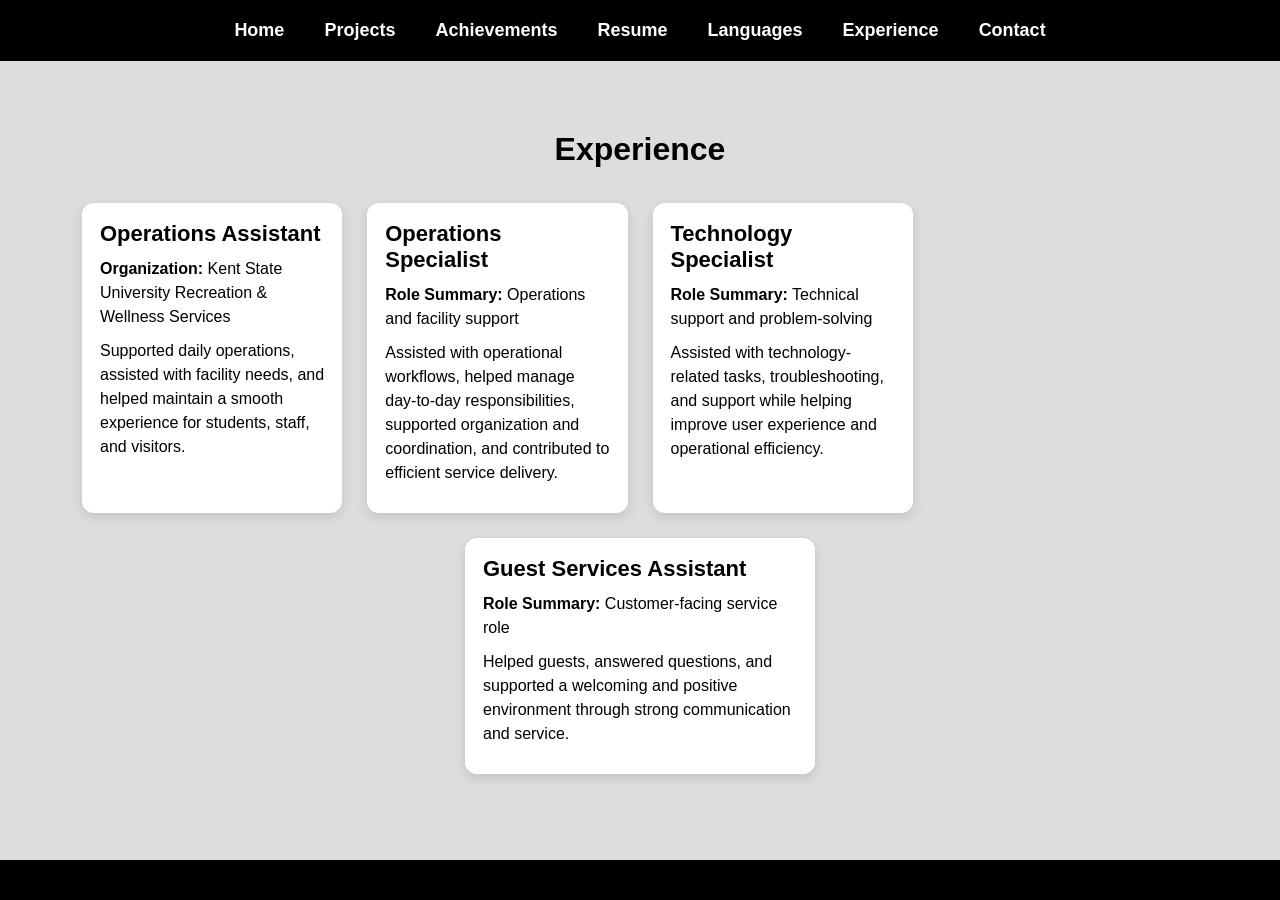
<file: experience.html>
<!DOCTYPE html>
<html lang="en">

<head>
    <meta charset="UTF-8">
    <meta name="viewport" content="width=device-width, initial-scale=1.0">
    <title>Experience</title>
    <link rel="stylesheet" href="style.css">
</head>

<body>

    <nav class="navbar">
        <ul>
            <li><a href="index.html">Home</a></li>
            <li><a href="projects.html">Projects</a></li>
            <li><a href="achievements.html">Achievements</a></li>
            <li><a href="resume.html">Resume</a></li>
            <li><a href="languages.html">Languages</a></li>
            <li><a href="experience.html">Experience</a></li>
            <li><a href="contact.html">Contact</a></li>
        </ul>
    </nav>

    <section class="page-section">
        <h2>Experience</h2>

        <div class="box-container">
            <div class="box">
                <!--<img src="images/experience1.jpg" alt="Operations Assistant">-->
                <div class="box-content">
                    <h3>Operations Assistant</h3>
                    <p><strong>Organization:</strong> Kent State University Recreation & Wellness Services</p>
                    <p>
                        Supported daily operations, assisted with facility needs, and helped maintain
                        a smooth experience for students, staff, and visitors.
                    </p>
                </div>
            </div>

            <div class="box">
                <!--<img src="images/experience2.jpg" alt="Operations Specialist">-->
                <div class="box-content">
                    <h3>Operations Specialist</h3>
                    <p><strong>Role Summary:</strong> Operations and facility support</p>
                    <p>
                        Assisted with operational workflows, helped manage day-to-day responsibilities,
                        supported organization and coordination, and contributed to efficient service delivery.
                    </p>
                </div>
            </div>

            <div class="box">
                <!--<img src="images/experience3.jpg" alt="Technology Specialist">-->
                <div class="box-content">
                    <h3>Technology Specialist</h3>
                    <p><strong>Role Summary:</strong> Technical support and problem-solving</p>
                    <p>
                        Assisted with technology-related tasks, troubleshooting, and support while helping
                        improve user experience and operational efficiency.
                    </p>
                </div>
            </div>

            <div class="box guest-services-box">
                <!--<img src="images/experience4.jpg" alt="Guest Services Assistant">-->
                <div class="box-content">
                    <h3>Guest Services Assistant</h3>
                    <p><strong>Role Summary:</strong> Customer-facing service role</p>
                    <p>
                        Helped guests, answered questions, and supported a welcoming and positive
                        environment through strong communication and service.
                    </p>
                </div>
            </div>
        </div>
    </section>

    <footer>
    </footer>

</body>

</html>
</file>
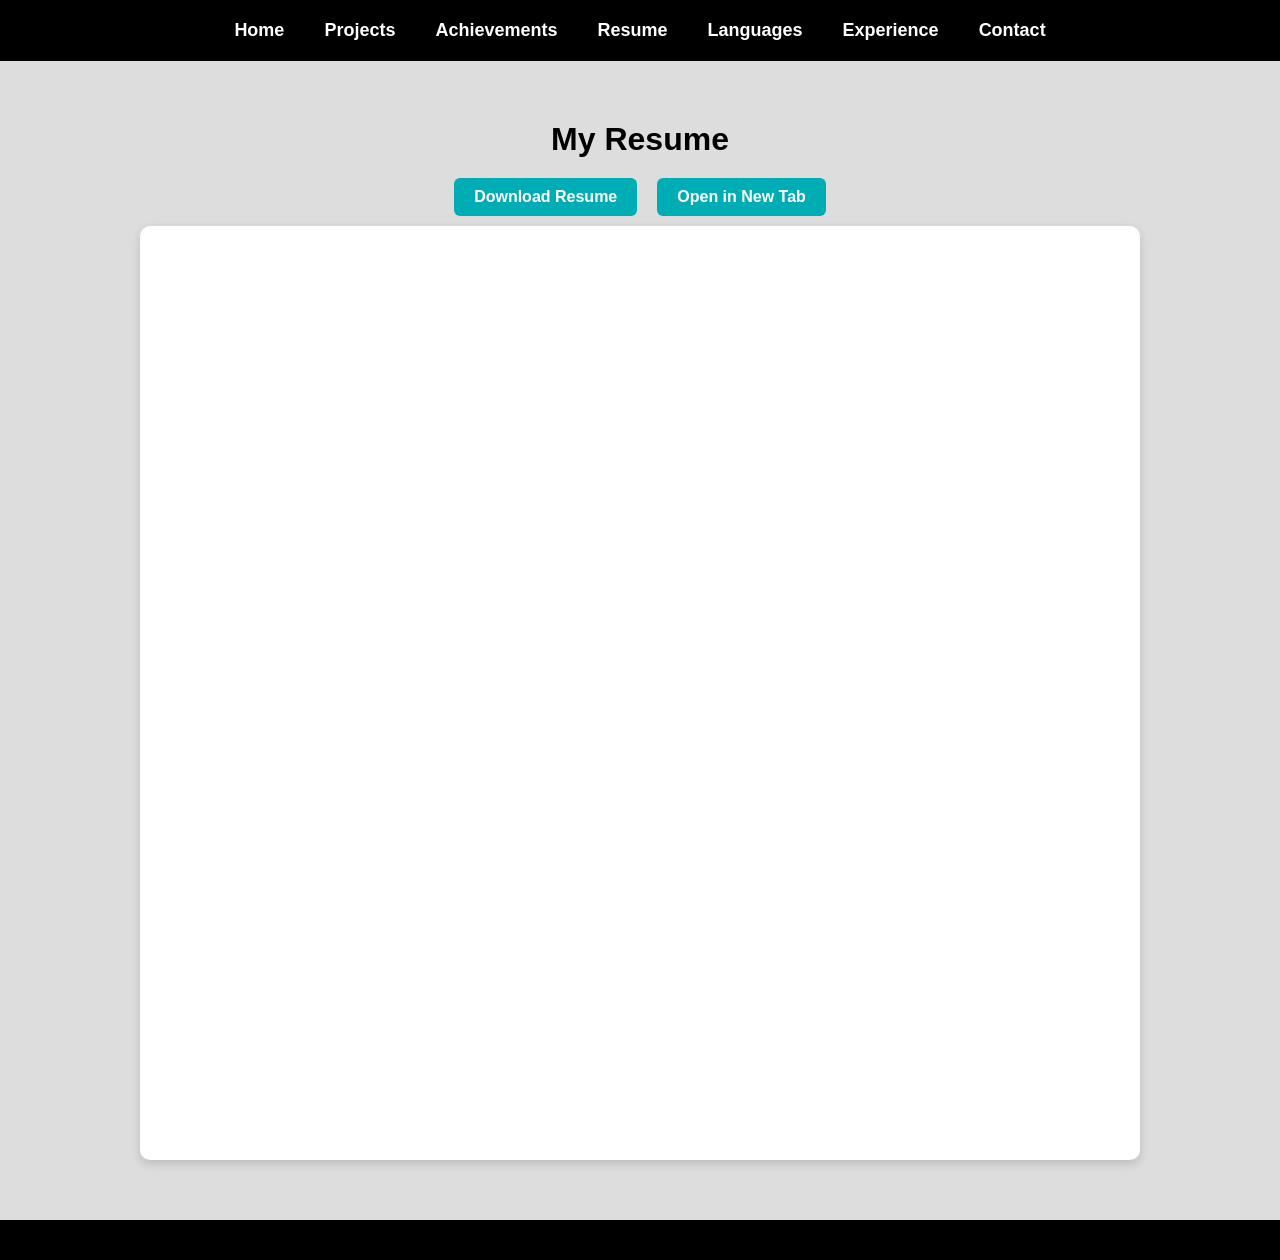
<file: resume.html>
<!DOCTYPE html>
<html lang="en">

<head>
    <meta charset="UTF-8">
    <meta name="viewport" content="width=device-width, initial-scale=1.0">
    <title>Resume</title>
    <link rel="stylesheet" href="style.css">
</head>

<body>

    <nav class="navbar">
        <ul>
            <li><a href="index.html">Home</a></li>
            <li><a href="projects.html">Projects</a></li>
            <li><a href="achievements.html">Achievements</a></li>
            <li><a href="resume.html">Resume</a></li>
            <li><a href="languages.html">Languages</a></li>
            <li><a href="experience.html">Experience</a></li>
            <li><a href="contact.html">Contact</a></li>
        </ul>
    </nav>

    <section class="resume-section">
        <h2>My Resume</h2>

        <div class="resume-buttons">
            <a href="resume.pdf" class="btn" download>Download Resume</a>
            <a href="resume.pdf" class="btn" target="_blank">Open in New Tab</a>
        </div>

        <div class="resume-viewer">
            <iframe src="stuff/Sumedh Resume.pdf" width="100%" height="900px"></iframe>
        </div>
    </section>

    <footer>
    </footer>

</body>

</html>
</file>
<file: style.css>
/* =========================
   RESET
========================= */
* {
    margin: 0;
    padding: 0;
    box-sizing: border-box;
}

/* =========================
   PAGE LAYOUT
========================= */
html,
body {
    height: 100%;
}

body {
    min-height: 100vh;
    display: flex;
    flex-direction: column;
    font-family: Arial, Helvetica, sans-serif;
    background: #dddddd;
    color: #000;
}

/* Makes footer stay at bottom */
main {
    flex: 1;
}

/* =========================
   NAVBAR
========================= */
.navbar {
    background: #000;
    padding: 20px 0;
}

.navbar ul {
    list-style: none;
    display: flex;
    justify-content: center;
    align-items: center;
    gap: 40px;
    margin: 0;
    padding: 0;
    flex-wrap: wrap;
}

.navbar li {
    margin: 0;
    padding: 0;
}

.navbar a {
    text-decoration: none;
    color: white;
    font-size: 18px;
    font-weight: bold;
    transition: color 0.3s ease;
}

.navbar a:hover {
    color: #00adb5;
}

/* =========================
   HEADER
========================= */
header {
    text-align: center;
    background: #222;
    color: white;
    padding: 60px 20px;
}

header img {
    width: 180px;
    height: 260px;
    object-fit: cover;
    border-radius: 50%;
}

header h1 {
    margin-top: 20px;
    font-size: 40px;
}

header p {
    margin-top: 10px;
    font-size: 18px;
}

/* =========================
   GENERAL SECTIONS
========================= */
section {
    padding: 80px 20px;
    text-align: center;
    background: #dddddd;
}

section h2 {
    font-size: 32px;
    margin-bottom: 20px;
}

section p {
    font-size: 18px;
    line-height: 1.6;
}

/* For pages like experience/projects */
.page-section {
    padding: 70px 20px;
    background: #dddddd;
    text-align: center;
}

/* =========================
   CARD / BOX LAYOUT
========================= */
.box-container {
    display: grid;
    grid-template-columns: repeat(auto-fit, minmax(260px, 1fr));
    gap: 25px;
    margin-top: 35px;
    width: 90%;
    max-width: 1200px;
    margin-left: auto;
    margin-right: auto;
}

.box {
    background: white;
    border-radius: 12px;
    overflow: hidden;
    box-shadow: 0 4px 12px rgba(0, 0, 0, 0.12);
    transition: transform 0.25s ease;
    text-align: left;
}

.box:hover {
    transform: translateY(-6px);
}

.box img {
    width: 100%;
    height: 220px;
    object-fit: cover;
}

.box-content {
    padding: 18px;
}

.box-content h3 {
    margin-bottom: 10px;
    font-size: 22px;
}

.box-content p {
    margin-bottom: 10px;
    line-height: 1.5;
    font-size: 16px;
}

/* =========================
   LANGUAGES SECTION
========================= */
.languages {
    display: flex;
    justify-content: center;
    flex-wrap: wrap;
    gap: 30px;
    margin-top: 30px;
}

.languages img {
    width: 80px;
    height: 80px;
    object-fit: contain;
}

/* =========================
   BUTTONS
========================= */
.btn {
    display: inline-block;
    background: #00adb5;
    color: white;
    padding: 10px 20px;
    text-decoration: none;
    border-radius: 6px;
    transition: background 0.3s ease;
    font-weight: bold;
}

.btn:hover {
    background: #007b80;
}

.guest-services-box {
    grid-column: 1 / -1;
    max-width: 350px;
    margin: 0 auto;
}

/* =========================
   RESUME PAGE
========================= */
.resume-section {
    padding: 60px 20px;
    text-align: center;
    background: #dddddd;
}

.resume-buttons {
    margin-top: 20px;
    margin-bottom: 10px;
    display: flex;
    justify-content: center;
    gap: 20px;
    flex-wrap: wrap;
}

.resume-viewer {
    width: 90%;
    max-width: 1000px;
    margin: 0 auto;
    background: white;
    padding: 15px;
    border-radius: 10px;
    box-shadow: 0 4px 10px rgba(0, 0, 0, 0.15);
}

.resume-viewer iframe,
.resume-viewer object {
    width: 100%;
    height: 900px;
    border: none;
    border-radius: 8px;
}

/* =========================
   CONTACT PAGE
========================= */
.contact-info {
    text-align: center;
    margin-top: 20px;
}

.contact-info p {
    margin-bottom: 10px;
    font-size: 18px;
}

.contact-info a {
    color: #0000cc;
    text-decoration: underline;
}

.contact-info a:hover {
    color: #00adb5;
}

/* =========================
   FOOTER
========================= */
footer {
    background: #000;
    color: white;
    text-align: center;
    padding: 20px;
    margin-top: auto;
}

footer p {
    margin: 0;
    font-size: 16px;
}

/* =========================
   RESPONSIVE
========================= */
@media (max-width: 768px) {
    .navbar ul {
        gap: 20px;
    }

    .navbar a {
        font-size: 16px;
    }

    header img {
        width: 140px;
        height: 200px;
    }

    header h1 {
        font-size: 32px;
    }

    section h2 {
        font-size: 28px;
    }

    .box-content h3 {
        font-size: 20px;
    }

    .resume-viewer iframe,
    .resume-viewer object {
        height: 700px;
    }
}

@media (max-width: 500px) {
    .navbar ul {
        gap: 14px;
    }

    .navbar a {
        font-size: 14px;
    }

    section {
        padding: 60px 15px;
    }

    .resume-buttons {
        gap: 12px;
    }

    .languages img {
        width: 65px;
        height: 65px;
    }
}
</file>
